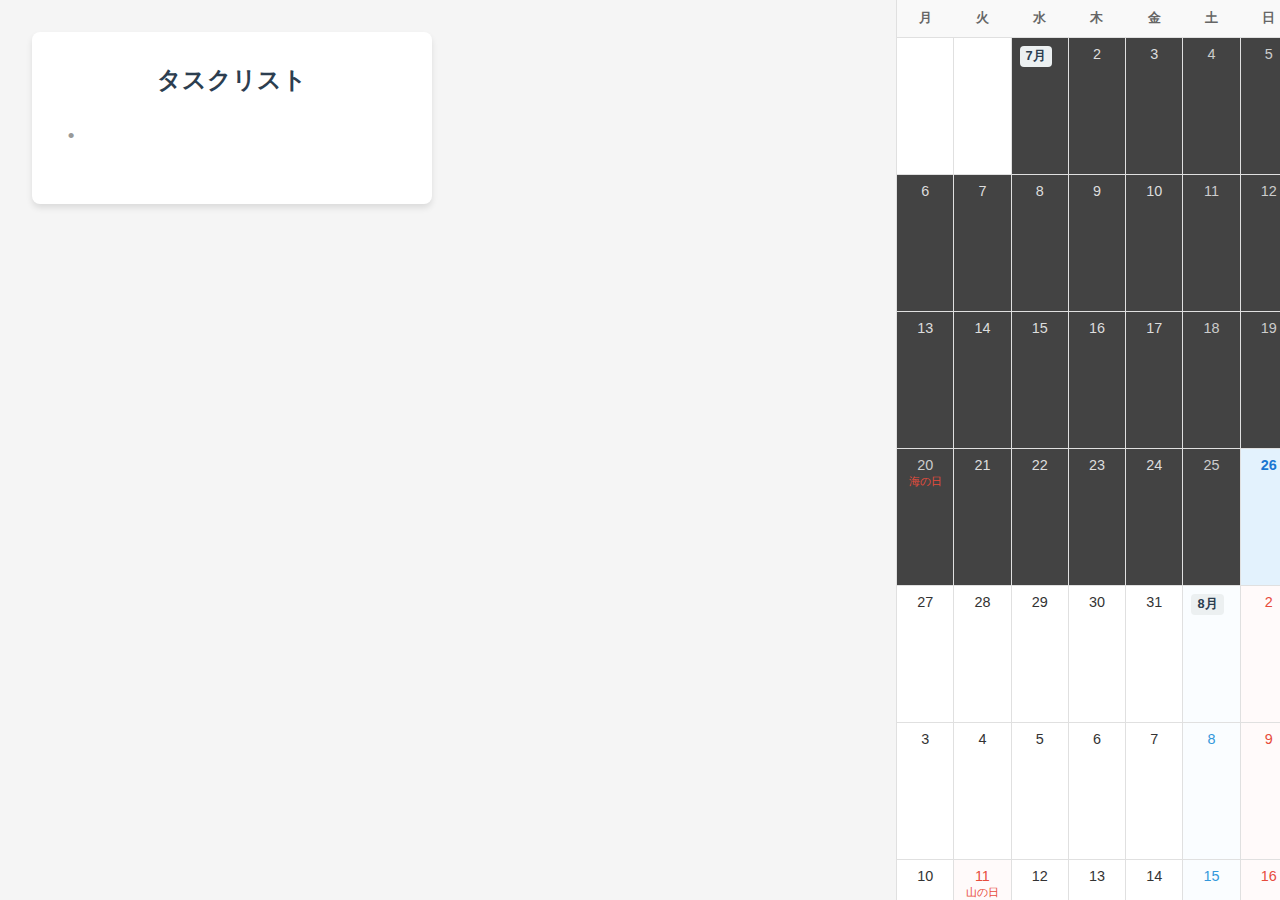
<file: index.html>
<!DOCTYPE html>
<html lang="ja">

<head>
    <meta charset="UTF-8">
    <meta name="viewport" content="width=device-width, initial-scale=1.0">
    <title>Simple Task List</title>
    <link rel="stylesheet" href="style.css">
</head>

<body>
    <div id="main-area">
        <div id="board">
            <!-- プロジェクトカードはJSで生成されます -->
        </div>
    </div>
    <div id="calendar-sidebar">
        <!-- カレンダーはJSで生成されます -->
    </div>
    <script src="script.js"></script>
</body>

</html>
</file>
<file: style.css>
/* カレンダー内のタスク表示 */
.calendar-task {
    background-color: #3498db;
    color: white;
    font-size: 0.75rem;
    height: 18px;
    /* 高さを固定 */
    line-height: 18px;
    /* 上下中央配置 */
    padding: 0 4px;
    /* 上下パディング除去 */
    border-radius: 3px;
    margin-top: 2px;
    width: calc(100% - 8px);
    box-sizing: border-box;
    text-align: left;
    white-space: nowrap;
    overflow: hidden;
    text-overflow: ellipsis;
    cursor: pointer;
    margin-left: auto;
    margin-right: auto;
    transition: background-color 0.2s;
    position: relative;
    z-index: 1;
}

/* 完了タスクスタイル */
.taskList li.completed {
    text-decoration: line-through;
    color: rgba(0, 0, 0, 0.4);
}

/* カレンダー内の完了タスク */
.calendar-task.completed {
    opacity: 0.6;
    text-decoration: line-through;
}

.calendar-task:hover {
    filter: brightness(0.9);
    z-index: 5;
}

/* 期間表示用スタイル */
.calendar-task.range-start {
    border-top-right-radius: 0;
    border-bottom-right-radius: 0;
    margin-right: 0;
    width: calc(100% - 4px);
    margin-left: 4px;
}

.calendar-task.range-middle {
    border-radius: 0;
    margin-left: 0;
    margin-right: 0;
    width: 100%;
}

.calendar-task.range-end {
    border-top-left-radius: 0;
    border-bottom-left-radius: 0;
    margin-left: 0;
    width: calc(100% - 4px);
    margin-right: 4px;
}

.task-tooltip {
    position: fixed;
    background: rgba(0, 0, 0, 0.8);
    color: white;
    padding: 4px 8px;
    border-radius: 4px;
    font-size: 12px;
    z-index: 10000;
    pointer-events: none;
    white-space: nowrap;
    box-shadow: 0 2px 4px rgba(0, 0, 0, 0.2);
    top: 0;
    left: 0;
}

.deadline-text {
    color: #9b59b6;
    font-weight: bold;
}

#calendar-sidebar {
    width: auto;
    flex: 1;
    min-width: 400px;
    height: 100%;
    background: white;
    border-left: 1px solid #e0e0e0;
    overflow-y: auto;
    padding: 0;
    box-sizing: border-box;
    display: flex;
    flex-direction: column;
    opacity: 1;
}

.calendar-grid-seamless {
    display: grid;
    grid-template-columns: repeat(7, minmax(0, 1fr));
    gap: 1px;
    background: #e0e0e0;
    border-bottom: 1px solid #e0e0e0;
    min-width: 400px;
}

.calendar-header-row {
    display: grid;
    grid-template-columns: repeat(7, minmax(0, 1fr));
    background: #f9f9f9;
    border-bottom: 1px solid #e0e0e0;
    position: sticky;
    top: 0;
    z-index: 10;
    min-width: 400px;
}

.weekday-header {
    padding: 10px 0;
    text-align: center;
    font-weight: bold;
    font-size: 0.8rem;
    color: #666;
    background: #f9f9f9;
}

.calendar-cell {
    background: white;
    display: flex;
    flex-direction: column;
    align-items: center;
    justify-content: flex-start;
    padding: 8px 0;
    font-size: 0.9rem;
    min-height: 120px;
    position: relative;
    overflow: hidden;
}

.calendar-cell .date-number,
.calendar-cell .holiday-name {
    padding: 0 4px;
}

.date-number {
    font-weight: 500;
}

.month-label {
    position: absolute;
    top: 8px;
    left: 8px;
    font-size: 0.8rem;
    font-weight: bold;
    color: #2c3e50;
    background: #ecf0f1;
    padding: 2px 6px;
    border-radius: 4px;
    z-index: 2;
}

.calendar-cell.saturday {
    background-color: #fafdff;
    color: #3498db;
}

.calendar-cell.sunday,
.calendar-cell.holiday {
    background-color: #fffafa;
    color: #e74c3c;
}

.holiday-name {
    font-size: 0.7rem;
    color: #e74c3c;
    margin-top: 2px;
    text-align: center;
    line-height: 1.2;
    white-space: nowrap;
    overflow: hidden;
    text-overflow: ellipsis;
    max-width: 100%;
}

.calendar-cell.today {
    background-color: #e3f2fd;
}

.calendar-cell.today .date-number {
    color: #1976d2;
    font-weight: bold;
}

.calendar-cell.past-day {
    background-color: rgba(0, 0, 0, 0.7);
    color: #ddd;
}

.calendar-cell.past-day.saturday,
.calendar-cell.past-day.sunday,
.calendar-cell.past-day.holiday {
    background-color: rgba(0, 0, 0, 0.7);
    color: #ccc;
}

.calendar-cell.empty {
    background: white;
}

body {
    font-family: -apple-system, BlinkMacSystemFont, "Segoe UI", Roboto, "Helvetica Neue", Arial, sans-serif;
    background-color: #f5f5f5;
    color: #333;
    margin: 0;
    overflow-x: auto;
    overflow-y: hidden;
    height: 100vh;
    display: flex;
    flex-direction: row;
    align-items: stretch;
    justify-content: flex-start;
    overflow: hidden;
}

#main-area {
    flex: 0 0 auto;
    width: auto;
    height: 100%;
    overflow-y: auto;
    overflow-x: hidden;
    display: flex;
    justify-content: center;
    align-items: flex-start;
}

#board {
    display: grid;
    grid-template-columns: repeat(2, 400px);
    grid-auto-rows: min-content;
    align-content: start;
    justify-content: center;
    padding: 2rem;
    gap: 2rem;
    height: auto;
    width: auto;
    margin: 0 auto;
}

/* 今日のタスク強調表示 */
.taskList li.is-today {
    color: var(--project-color);
    font-weight: bold;
}

.project-card {
    background: white;
    width: 400px;
    min-width: 400px;
    padding: 2rem;
    border-radius: 8px;
    box-shadow: 0 4px 6px rgba(0, 0, 0, 0.1);
    max-height: 80vh;
    display: flex;
    flex-direction: column;
    position: relative;
    --project-color: #3498db;
    box-sizing: border-box;
}

.color-picker-btn {
    position: absolute;
    top: 10px;
    right: 50px;
    width: 24px;
    height: 24px;
    border-radius: 50%;
    cursor: pointer;
    border: 2px solid white;
    box-shadow: 0 0 0 1px #ddd;
    background-color: var(--project-color);
    transition: transform 0.2s, opacity 0.2s;
    opacity: 0;
}

.project-card:hover .color-picker-btn {
    opacity: 1;
}

.color-picker-btn:hover {
    transform: scale(1.1);
}

.color-palette-popup {
    position: absolute;
    top: 40px;
    right: 10px;
    background: white;
    border: 1px solid #eee;
    border-radius: 8px;
    padding: 10px;
    box-shadow: 0 4px 12px rgba(0, 0, 0, 0.15);
    display: grid;
    grid-template-columns: repeat(4, 1fr);
    gap: 8px;
    z-index: 100;
}

.color-option {
    width: 24px;
    height: 24px;
    border-radius: 50%;
    cursor: pointer;
    border: 2px solid transparent;
    transition: transform 0.1s;
}

.color-option:hover {
    transform: scale(1.2);
    box-shadow: 0 2px 4px rgba(0, 0, 0, 0.1);
}

.color-option.selected {
    border-color: #333;
}

.add-project-btn {
    position: absolute;
    top: 10px;
    right: 10px;
    width: 30px;
    height: 30px;
    border-radius: 50%;
    background-color: #3498db;
    color: white;
    font-size: 20px;
    line-height: 30px;
    text-align: center;
    cursor: pointer;
    opacity: 0;
    transition: opacity 0.2s, transform 0.2s;
    user-select: none;
}

.project-card:hover .add-project-btn {
    opacity: 1;
}

.add-project-btn:hover {
    transform: scale(1.1);
    background-color: #2980b9;
}

.project-title {
    text-align: center;
    margin-bottom: 1.5rem;
    font-size: 1.5rem;
    color: #2c3e50;
    font-weight: bold;
    outline: none;
    border-bottom: 2px solid transparent;
    transition: border-bottom-color 0.2s;
}

.project-card:hover .project-title,
.project-title:focus {
    border-bottom-color: #e0e0e0;
}

.taskList {
    list-style-type: none;
    padding-left: 0;
    margin: 0;
    outline: none;
    min-height: 50px;
    overflow-y: auto;
    flex: 1;
}

.taskList ul,
.taskList ol {
    list-style-type: none;
    padding-left: 15px;
    margin-top: 4px;
    margin-bottom: 4px;
}

.taskList li {
    padding: 2px 0;
    margin-bottom: 2px;
    position: relative;
    padding-left: 1.5em;
}

.taskList>li::before,
.taskList ul>li::before,
.taskList ol>li::before {
    content: "•";
    color: #999;
    position: absolute;
    left: 0.2em;
    top: 0;
    font-size: 1.2em;
    line-height: 1.5;
    pointer-events: none;
}

.taskList li.has-children::before {
    display: none !important;
}

.toggle-btn {
    position: absolute;
    left: 0;
    top: 0;
    width: 1.5em;
    height: 1.5em;
    line-height: 1.5;
    text-align: center;
    cursor: pointer;
    font-size: 1em;
    color: #666;
    user-select: none;
    z-index: 10;
    border-radius: 2px;
    transition: transform 0.2s;
    background-color: transparent;
}

.toggle-btn:hover {
    background-color: #eee;
    color: #333;
}

li.collapsed>ul,
li.collapsed>ol {
    display: none;
}

li.collapsed>.toggle-btn {
    transform: rotate(-90deg);
}

.child-preview {
    color: #999;
    font-size: 0.8em;
    margin-left: 8px;
    pointer-events: none;
    user-select: none;
    display: inline-block;
    max-width: 200px;
    overflow: hidden;
    text-overflow: ellipsis;
    white-space: nowrap;
    vertical-align: middle;
}

.taskList>li>ul>li::before {
    content: "◦";
}

.taskList>li>ul>li>ul>li::before {
    content: "▪";
}

::selection {
    background: #b3d4fc;
    color: black;
}

.hover-progress {
    position: fixed;
    width: 20px;
    height: 20px;
    pointer-events: none;
    z-index: 9999;
    transform: translate(-50%, -50%);
}

.hover-progress svg {
    width: 100%;
    height: 100%;
    transform: rotate(-90deg);
}

.hover-progress circle {
    fill: none;
    stroke-width: 3;
    stroke-linecap: round;
}

.hover-progress .bg {
    stroke: rgba(0, 0, 0, 0.1);
}

.hover-progress .progress {
    stroke: #3498db;
    stroke-dasharray: 56.5;
    stroke-dashoffset: 56.5;
    animation: progress 0.5s linear forwards;
}

@keyframes progress {
    to {
        stroke-dashoffset: 0;
    }
}
</file>
